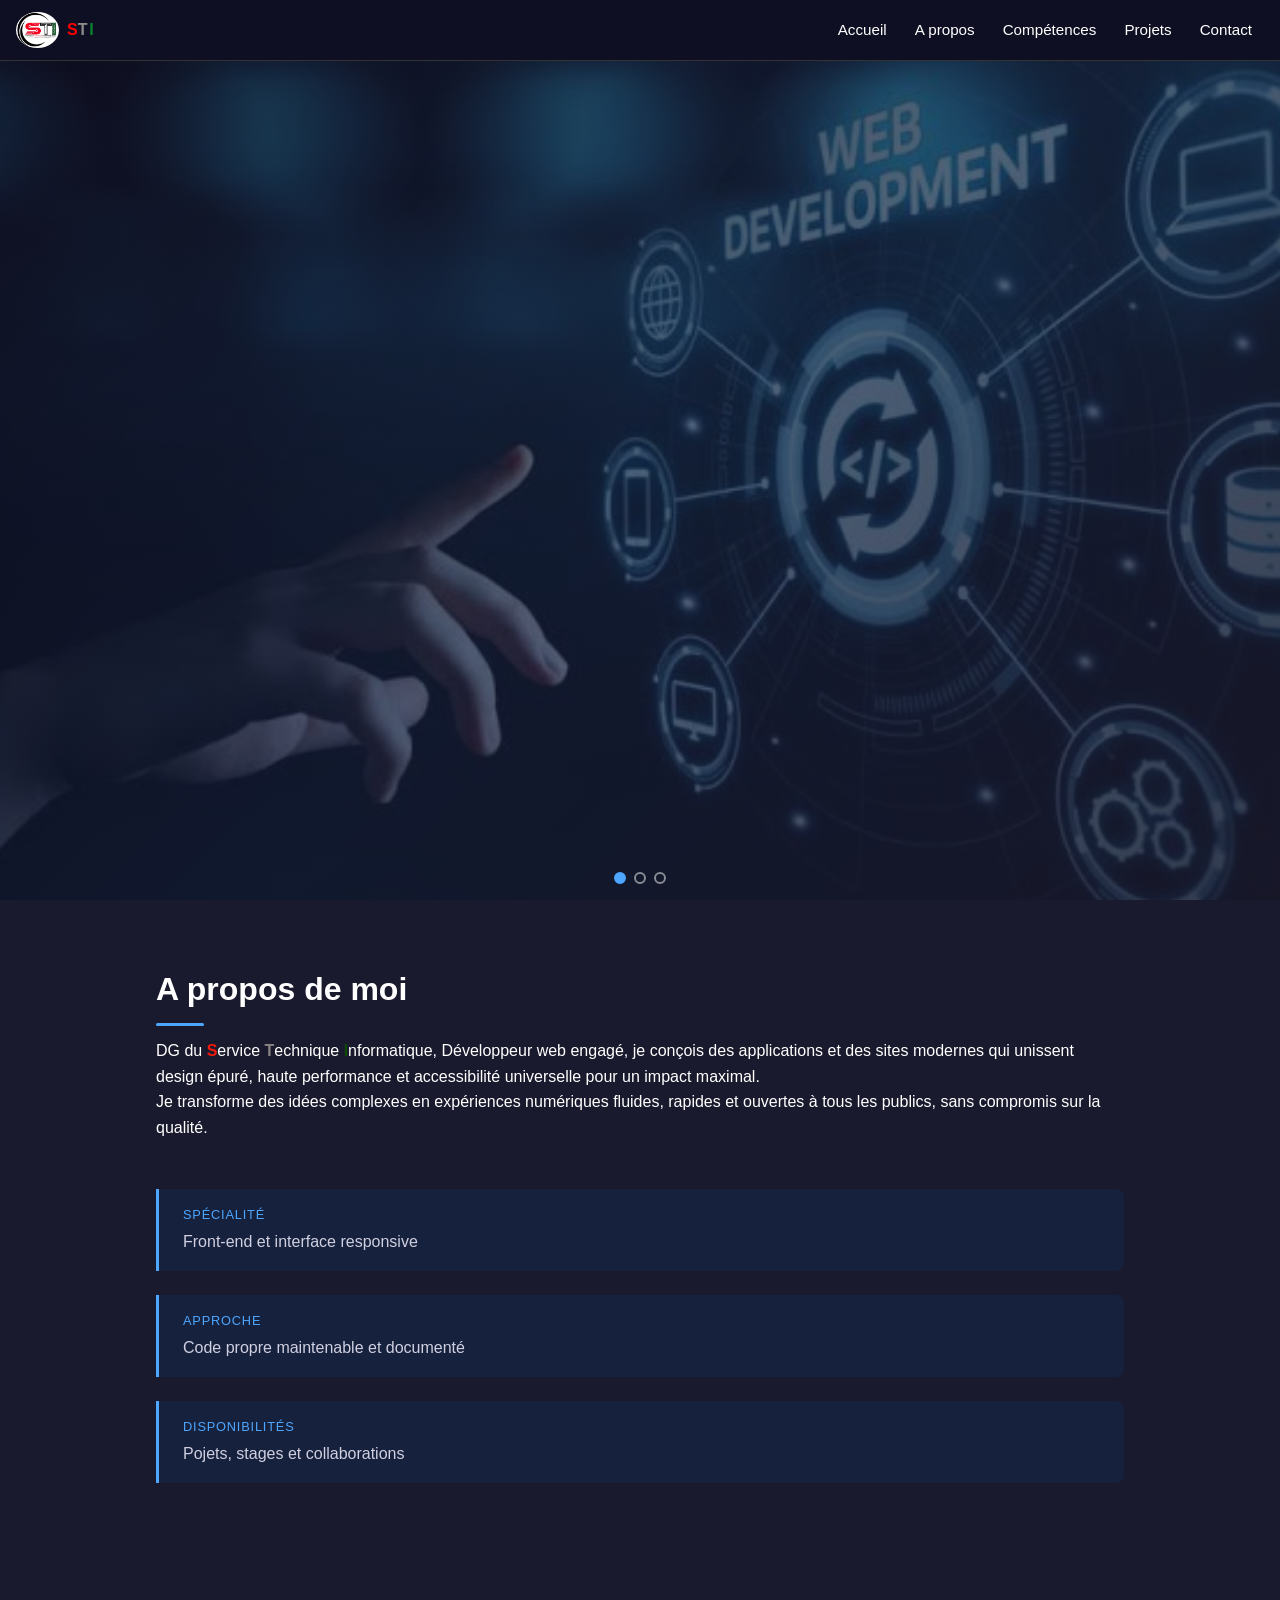
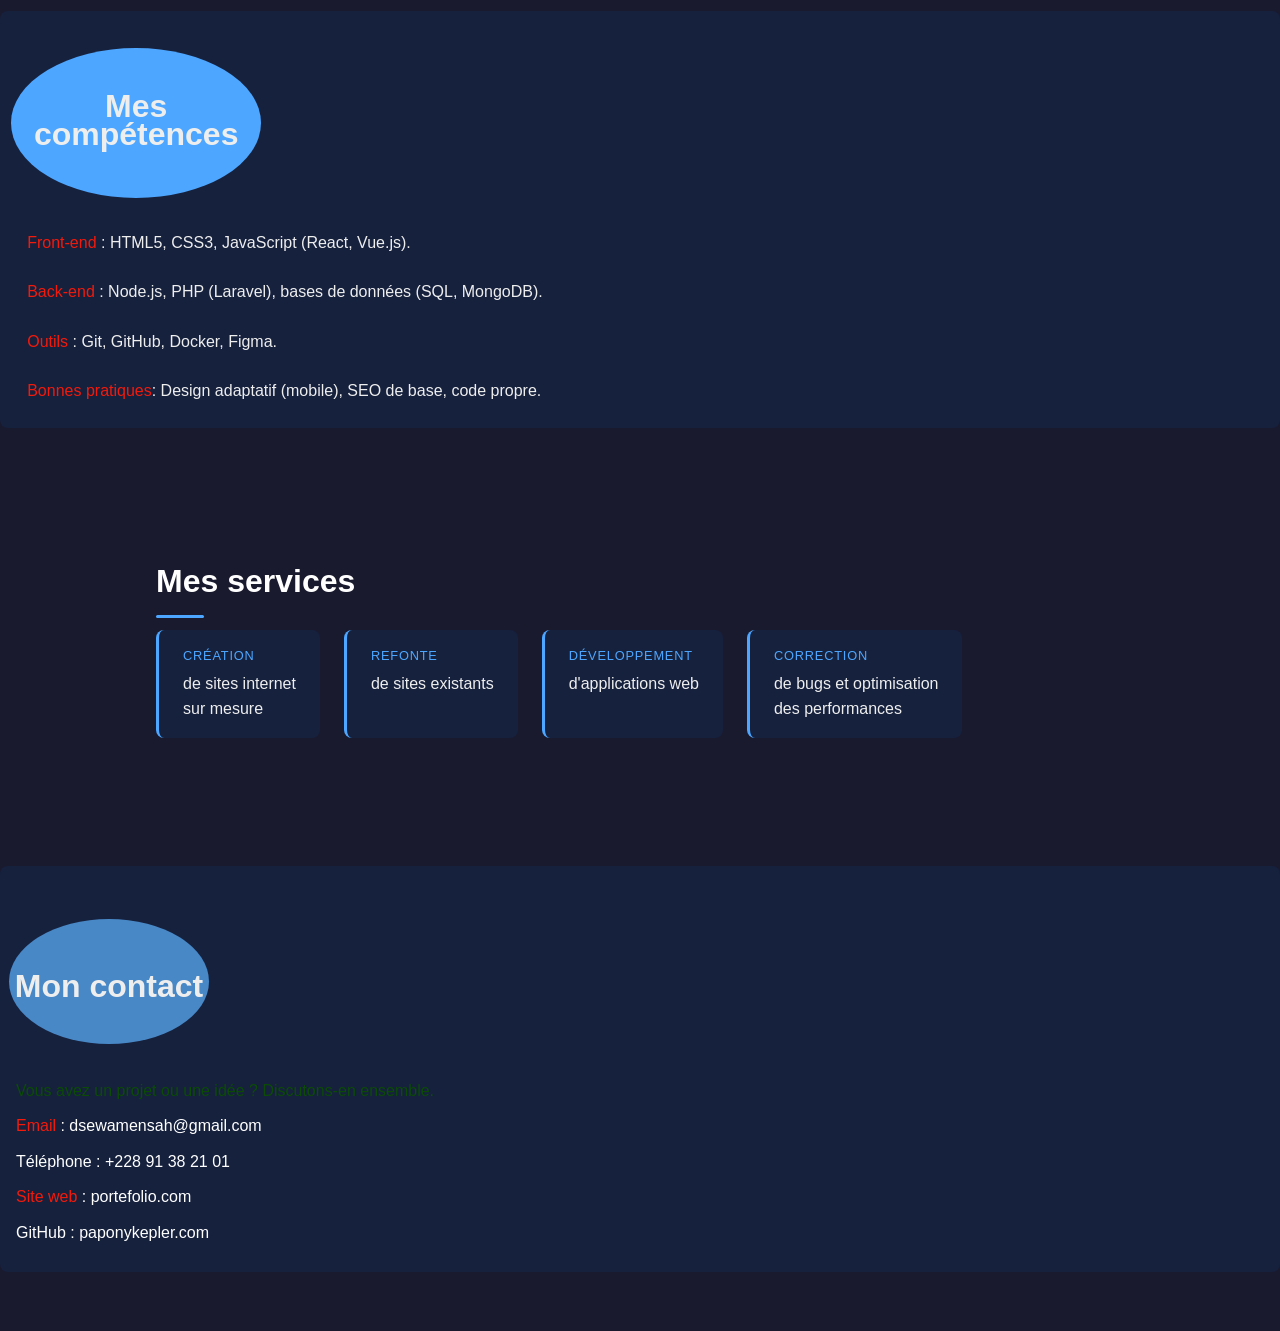
<file: index.html>
<!DOCTYPE html>
<html lang="en">


<head>
    <meta charset="UTF-8">
    <meta name="viewport" content="width=device-width, initial-scale=1.0">
    <link rel="icon" href="monlogo.jpg">
    <link rel="stylesheet" href="portefolio.css">
    <title>STI</title>   
    
</head>

<body>


    <header class="header">

    <div class="container bar">                                                                                       <!-- ici on a deux classes-->
        <a href="#accueil" class="logo">
            <img src="monlogo.jpg"  alt="logo">
            <span class="s">S<span class="t">T</span><span class="i">I </span></span>
        </a>
         <button type="button" aria-label="Ouvrir le menu" class="menu-btn" id="menu-btn" >  ☰ </button>      <!-- Création du bouton de l'icone menu-->
    </div>                                                                                                     <!-- aria-label: donne une accessibilité à l'icone du menu-->

    
    <nav class="menu" id="menu">
        <ul>
            <li> <a href="#accueil"> Accueil</a></li>
            <li> <a href="#a propos"> A propos</a></li>
            <li> <a href="#competences"> Compétences</a></li>
            <li> <a href="#projet"> Projets</a></li>
            <li> <a href="#contact"> Contact</a></li>
        </ul>
    </nav>

    </header>



    <main>
       <section  class="hero" id="hero">
           <div class="hero_slides">
              <article class="hero_slide  is-active">

                <div class="hero_bg" style="background-image: url(image1.jpg);"></div>
                <div class="cover"></div>

                <div class="hero_content">
                    <h1> Developpeur Web</h1>
                    <p>Je crée des sites web modernes accessibles et adaptés à tous les écrans.</p>
                    <a href="#" class="hero_btn"> Voir mes projets</a>
                </div>
              </article>

              <article class="hero_slide">
                <div class="hero_bg" style="background-image: url(image3.jpg);"></div>
                <div class="cover"></div>

                <div class="hero_content">
                <h1> Html, CSS, JavaScript</h1>
                <p> Des interfaces soignées avec code clair et facile à maintenir.</p>
                <a href="#" class="hero_btn"> Mes compétences</a>
                </div>
              </article>

              <article class="hero_slide">
                <div class="hero_bg" style="background-image: url(image5.jpg);"></div>
                <div class="cover"></div>

                  <div class="hero_content">
                  <h1> Travaillons ensemble</h1>  
                  <p> Disponible pour des projets, stages ou collaborations.</p>
                  <a href="#" class="hero_btn"> Me contacter</a>
                  </div>
              </article>
                
            </div>
  <!-- création des boutons qui vont permettre à l'utilisateur de revenir en arrière-->           
            <div class="hero_dots" role="tablist"  aria-label=" choisir une diapositive">
                <button type=" button" class=" hero_dot is-active" aria-label=" diapositive 1" aria-current="true"></button>
                <button type=" button" class=" hero_dot" aria-label=" diapositive 2"></button>
                <button type=" button" class=" hero_dot"  aria-label=" diapositive 3"></button>
            </div>
        
       </section>
            



         
    </main>
    <!--a propos-->
            <section class="section" id="a propos">
                <div class="container">
                   <h2 class="section-titre">A propos de moi</h2>
                   <div class="about">                    <!--zone qui porte le nom du rôle de la section-->
                      <div class="about_text">            <!--zone de texte du rôle-->
                        <p>DG du <strong style="color: #f31a0b"> S</strong>ervice 
                            <strong style="color: #8a8484">T</strong>echnique 
                            <strong style="color: #0b4b06">I</strong>nformatique,
                            Développeur web engagé, je conçois des applications et des sites modernes
                            qui unissent design épuré, haute performance et accessibilité universelle
                            pour un impact maximal.
                        </p>
                        <p>Je transforme des idées complexes en expériences numériques fluides, 
                          rapides et ouvertes à tous les publics, sans compromis sur la qualité.
                        </p>
                      </div>
                      <ul class="about_list">
                        <li><span class="about_label">Spécialité</span> Front-end et interface responsive</li>  <!-- Créé des étiquettes pour chaque liste grâce au span-->
                        <li><span class="about_label">Approche</span> Code propre maintenable et documenté</li>
                        <li><span class="about_label">Disponibilités</span> Pojets, stages et collaborations</li>
                      </ul>
                   </div>
                </div>
            </section>

            <!--compétences-->
            <section class="section2" id="competences">
                <div class="container2">   <!--zone invisible-->
                    <div class="rond2">
                    <h2 class="section2-titre"> Mes compétences</h2>  
                    </div>
                    <div class="competences">
                        <ul class="competences_list">
                             <li><span class="competences_label" style="color: #f31a0b">Front-end</span> : HTML5, CSS3, JavaScript (React, Vue.js).</li>
                             <li><span class="competences_label" style="color: #f31a0b">Back-end</span> : Node.js, PHP (Laravel), bases de données (SQL, MongoDB).</li>
                             <li><span class="competences_label" style="color: #f31a0b">Outils</span> : Git, GitHub, Docker, Figma.</li>
                             <li><span class="competences_label" style="color: #f31a0b">Bonnes pratiques</span>: Design adaptatif (mobile), SEO de base, code propre.</li>
                    </div>
                        </ul>
                </div>
            </section>

            <!--services-->
            <section class="section" id="services">
                <div class="container">
                   <h2 class="section-titre"> Mes services</h2> 
                   <div class="services">
                       <ul class="services_list">
                           <li><span class="services_label">Création </span>de sites internet<br> sur mesure</li>
                           <li><span class="services_label">Refonte</span> de sites existants</li>
                           <li><span class="services_label">Développement </span>d'applications web</li>
                           <li><span class="services_label">Correction</span> de bugs et optimisation<br> des performances</li>
                       </ul>
                    
                    </div>
     
                    

                    
                </div>
            </section>

            <!--contact-->
            <section class="section4" id="contact">
                <div class="container4">
                    <div class="rond4">
                       <h2 class="section4-titre"> Mon contact</h2> 
                    </div>
                   <div class="contact">
                       <ul class="contact_list">
                            <li><span class="contact_label" style="color:#0b4b06">Vous avez un projet ou une idée ? Discutons-en ensemble.</span></li>
                            <li><span class="contact_label"><span style="color:#f31a0b">Email</span> : dsewamensah@gmail.com</span></li>
                            <li><span class="contact_label">Téléphone : +228 91 38 21 01</span></li>
                            <li><span class="contact_label"><span style="color:#f31a0b">Site web</span> : portefolio.com</span></li>
                            <li><span class="contact_label">GitHub : paponykepler.com</span></li>
                       </ul>
                   </div>
                </div>
            </section>


    <footer>

    </footer>
    <script src="portefolio.js">
        
    </script>
</body>
</html>
</file>
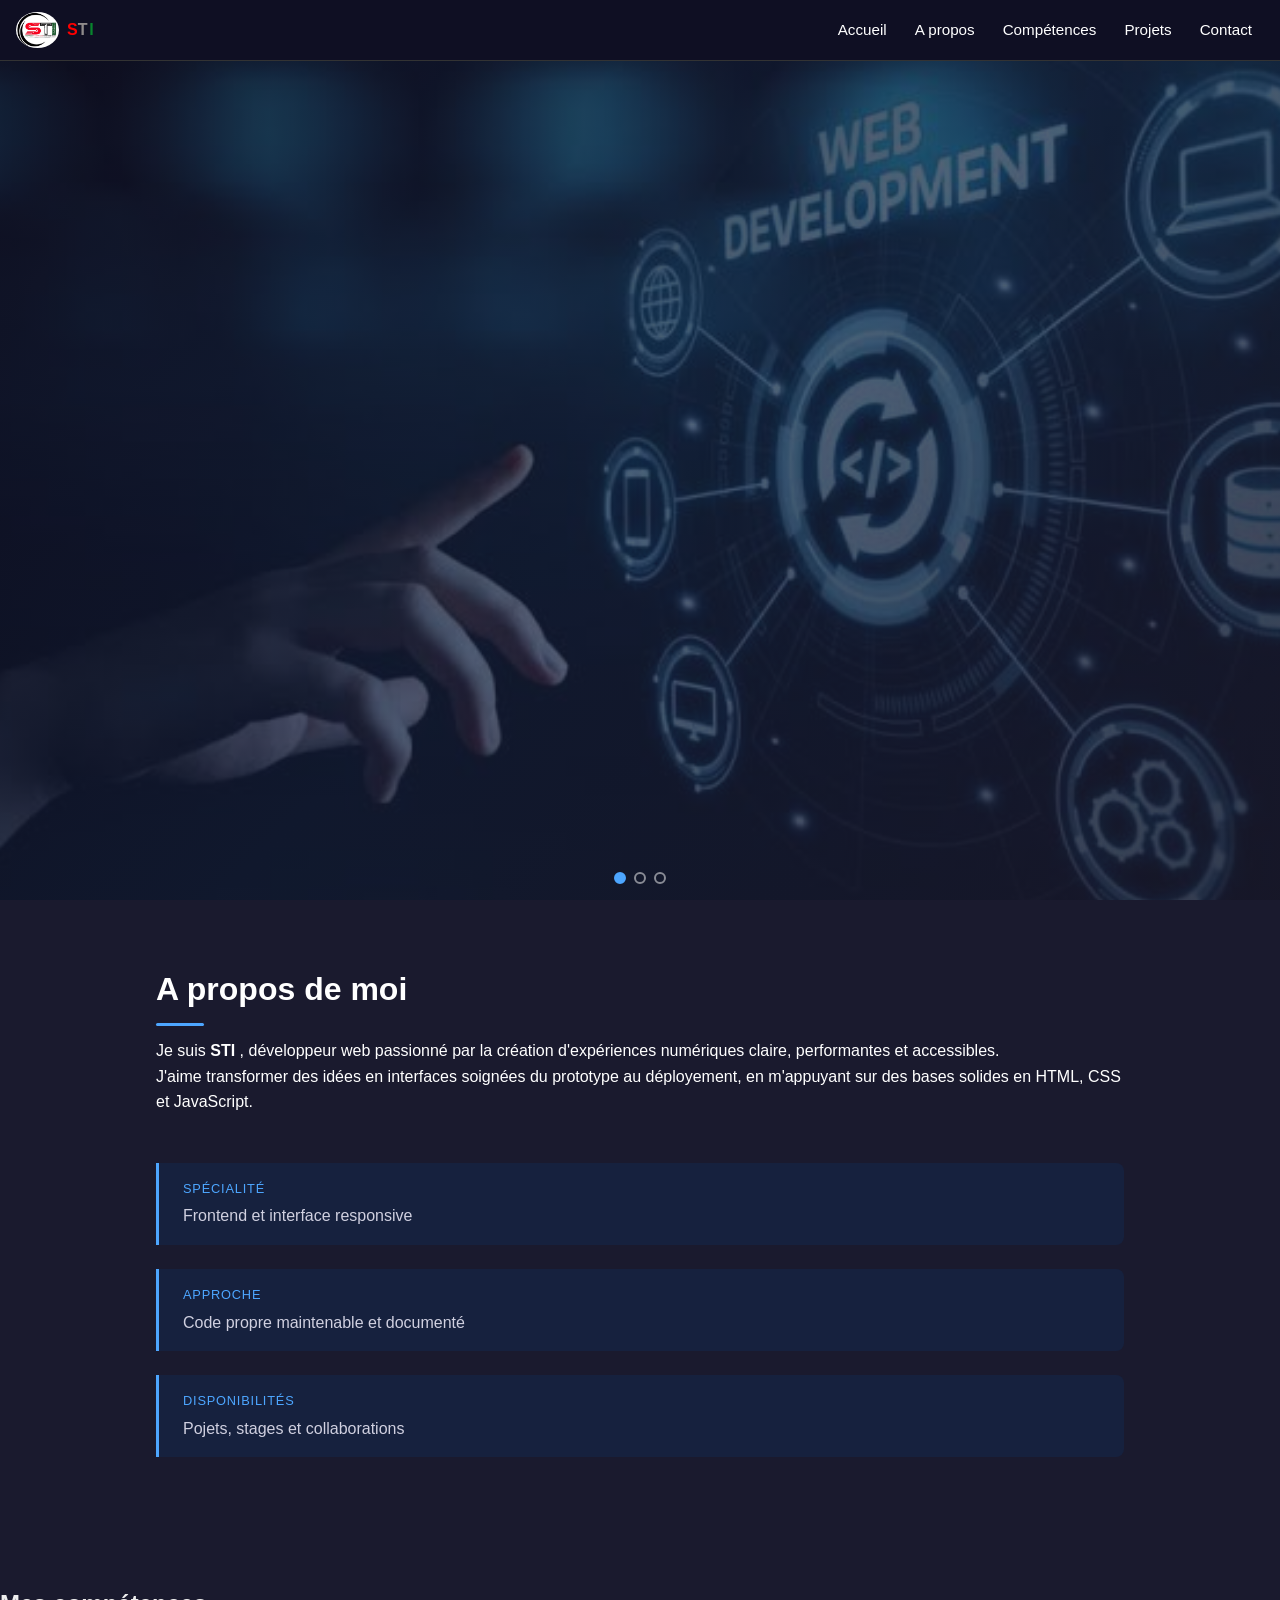
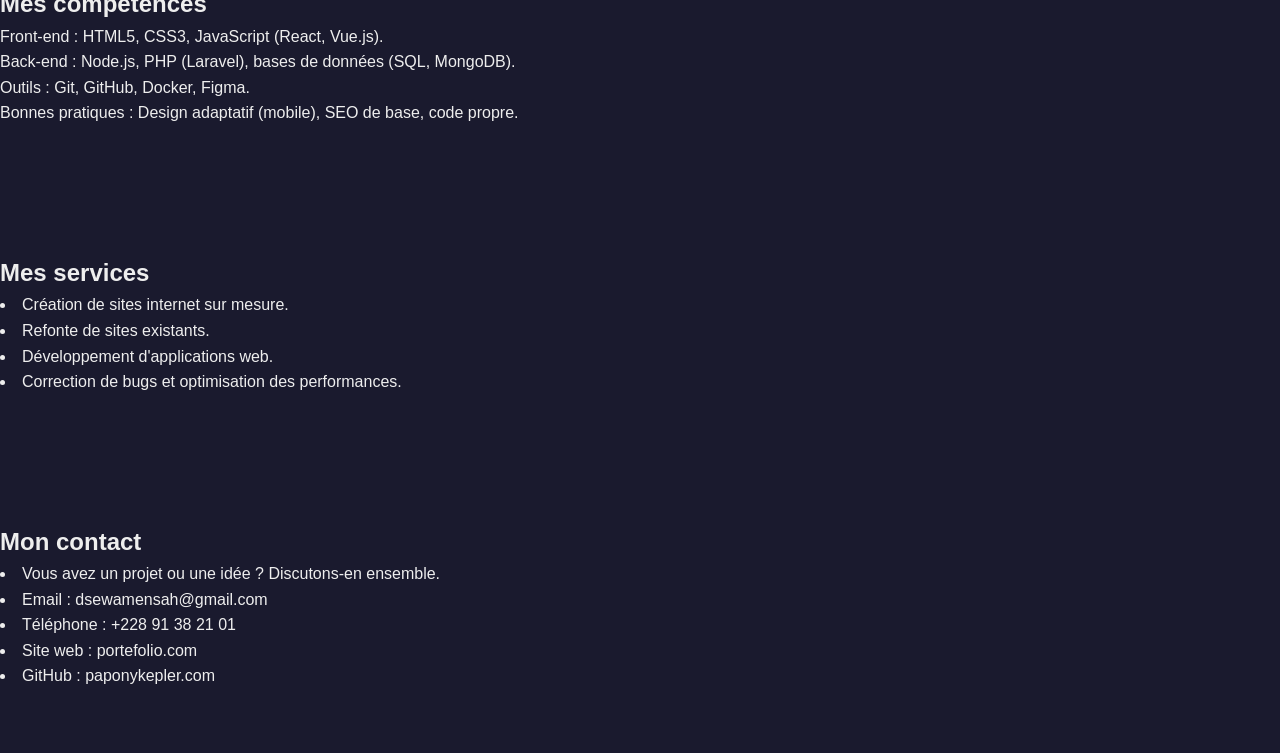
<file: portefolio.html>
<!DOCTYPE html>
<html lang="en">


<head>
    <meta charset="UTF-8">
    <meta name="viewport" content="width=device-width, initial-scale=1.0">
    <link rel="icon" href="monlogo.jpg">
    <link rel="stylesheet" href="portefolio.css">
    <title>cv</title>   
    
</head>

<body>


    <header class="header">

    <div class="container bar">                                                                                       <!-- ici on a deux classes-->
        <a href="#accueil" class="logo">
            <img src="monlogo.jpg"  alt="logo">
            <span class="s">S<span class="t">T</span><span class="i">I </span></span>
        </a>
         <button type="button" aria-label="Ouvrir le menu" class="menu-btn" id="menu-btn" >  ☰ </button>      <!-- Création du bouton de l'icone menu-->
    </div>                                                                                                     <!-- aria-label: donne une accessibilité à l'icone du menu-->

    
    <nav class="menu" id="menu">
        <ul>
            <li> <a href="#accueil"> Accueil</a></li>
            <li> <a href="#a propos"> A propos</a></li>
            <li> <a href="#competences"> Compétences</a></li>
            <li> <a href="#projet"> Projets</a></li>
            <li> <a href="#contact"> Contact</a></li>
        </ul>
    </nav>

    </header>



    <main>
       <section  class="hero" id="hero">
           <div class="hero_slides">
              <article class="hero_slide  is-active">

                <div class="hero_bg" style="background-image: url(image1.jpg);"></div>
                <div class="cover"></div>

                <div class="hero_content">
                    <h1> Developpeur Web</h1>
                    <p>Je crée des sites web modernes accessibles et adaptés à tous les écrans</p>
                    <a href="#" class="hero_btn"> Voir mes projets</a>
                </div>
              </article>

              <article class="hero_slide">
                <div class="hero_bg" style="background-image: url(image4.jpg);"></div>
                <div class="cover"></div>

                <div class="hero_content">
                <h1> Html, CSS, JavaScript</h1>
                <p> Des interfaces soignées avec code clair et facile à maintenir</p>
                <a href="#" class="hero_btn"> Mes compétences</a>
                </div>
              </article>

              <article class="hero_slide">
                <div class="hero_bg" style="background-image: url(image2.jpg);"></div>
                <div class="cover"></div>

                  <div>
                  <h1> Travaillons ensemble</h1>  
                  <p> Disponible pour des projets, stages ou collaborations</p>
                  <a href="#" class="hero_btn"> Me contacter</a>
                  </div>
              </article>
                
            </div>
  <!-- création des boutons qui vont permettre à l'utilisateur de revenir en arrière-->           
            <div class="hero_dots" role="tablist"  aria-label=" choisir une diapositive">
                <button type=" button" class=" hero_dot is-active" aria-label=" diapositive 1" aria-current="true"></button>
                <button type=" button" class=" hero_dot" aria-label=" diapositive 2"></button>
                <button type=" button" class=" hero_dot"  aria-label=" diapositive 3"></button>
            </div>
        
       </section>
            



         
    </main>
    <!--a propos-->
            <section class="section" id="a propos">
                <div class="container">
                   <h2 class="section-titre">A propos de moi</h2>
                   <div class="about">     <!--about = à propos-->
                      <div class="about_text">
                         <p>Je suis <strong> STI </strong> , développeur web passionné par la création d'expériences 
                            numériques claire, performantes et accessibles.</p>
                         <p>J'aime transformer des idées en interfaces soignées du prototype au
                             déployement, en m'appuyant sur des bases solides en HTML, CSS et JavaScript.</p>
                      </div>
                      <ul class="about_list">
                        <li><span class="about_label">Spécialité</span> Frontend et interface responsive</li>
                        <li><span class="about_label">Approche</span> Code propre maintenable et documenté</li>
                        <li><span class="about_label">Disponibilités</span> Pojets, stages et collaborations</li>
                      </ul>
                   </div>
                </div>
            </section>

            <!--compétences-->
            <section class="section">
                <div>
                  <h2> Mes compétences</h2>  
                  <ul>
                    <li> Front-end : HTML5, CSS3, JavaScript (React, Vue.js).</li>
                    <li>Back-end : Node.js, PHP (Laravel), bases de données (SQL, MongoDB).</li>
                    <li>Outils : Git, GitHub, Docker, Figma.</li>
                    <li>Bonnes pratiques : Design adaptatif (mobile), SEO de base, code propre.</li>
                    
                  </ul>
                </div>
            </section>

            <!--services-->
            <section class="section">
                <div>
                   <h2> Mes services</h2> 
                   <li>Création de sites internet sur mesure.</li>
                    <li>Refonte de sites existants.</li>
                    <li>Développement d'applications web.</li>
                    <li>Correction de bugs et optimisation des performances.</li>
                    
                </div>
            </section>

            <!--contact-->
            <section class="section">
                <div>
                   <h2> Mon contact</h2> 
                   <li>Vous avez un projet ou une idée ? Discutons-en ensemble.</li>
                   <li>Email : dsewamensah@gmail.com</li>
                   <li>Téléphone : +228 91 38 21 01</li>
                   <li>Site web : portefolio.com</li>
                   <li>GitHub : paponykepler.com</li>
                </div>
            </section>


    <footer>

    </footer>
    <script src="portefolio.js">
        
    </script>
</body>
</html>
</file>
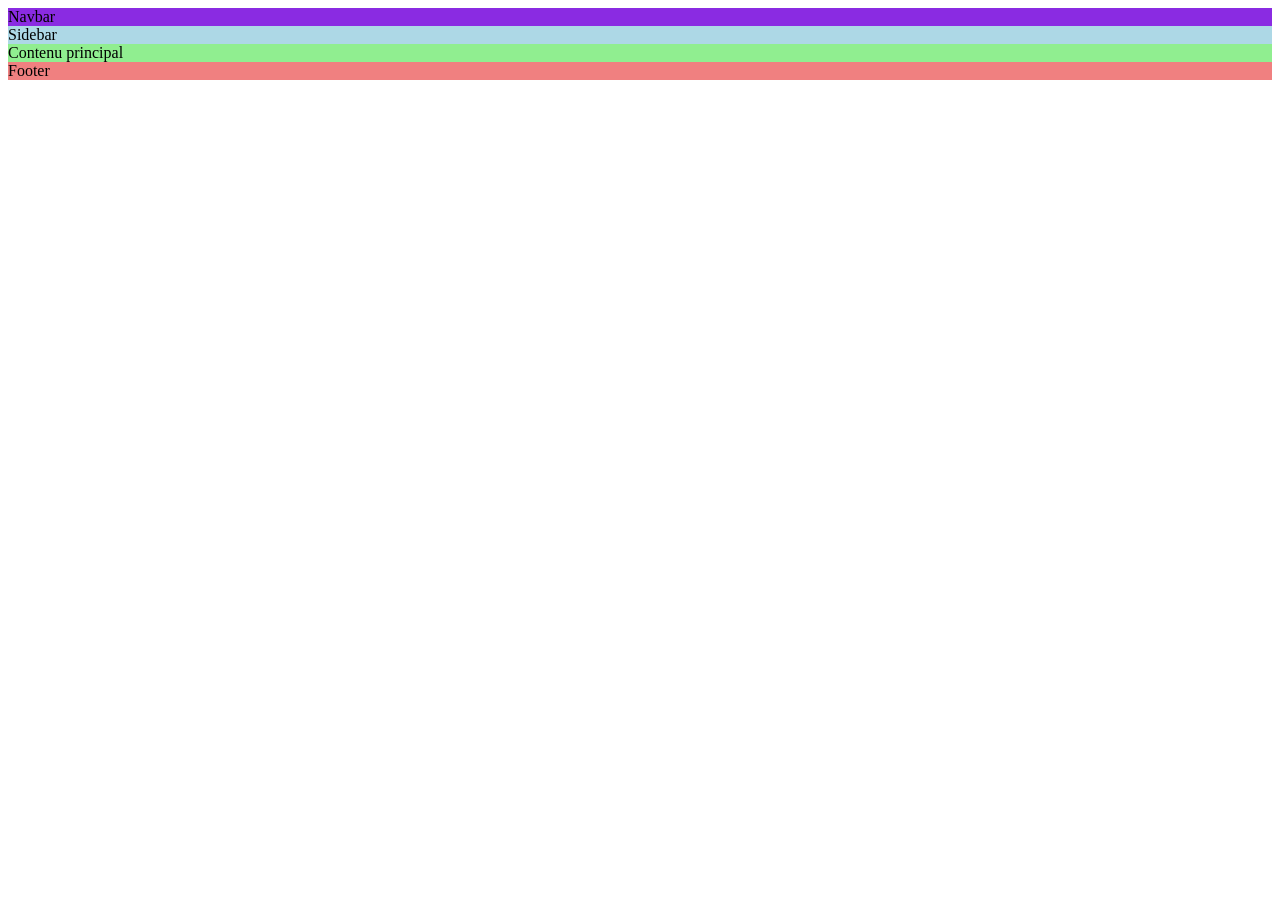
<file: Exercice/exo.html>
<!DOCTYPE html>
<html lang="en">
    <head>
        <meta charset="UTF-8">
        <meta name="viewport" content="width=device-width, initial-scale=1.0">
        <title>Document</title>
        <link rel="stylesheet" href="exo.css">
    </head>

    <body>
        <div class="container">
            <div class="navbar">Navbar</div>
            <div class="sidebar">Sidebar</div>
            <div class="main-content">Contenu principal</div>
            <div class="footer">Footer</div>
        </div>
    </body>
</html>
</file>
<file: portefolio.css>
html{
    scroll-behavior: smooth;  /* pour que le défilement de la page soit fluide*/
}



*{                              /* l'étoile est un sélecteur universel que veut 
                               qu'on applique ces 3 propriétés à toutes les balises de la page web*/
    box-sizing: border-box;
    margin: 0;
    padding: 0;
}

body{                                           /* Ce sélecteur body c'est pour définir la police des textes*/
    font-family: Arial, sans-serif;
    background: #1a1a2e;
    color: #eee;                                       /* couleur des textes*/
    line-height: 1.6;                                    /*hauteur entre les lignes de textes pour une bonne visibilité*/
}

.header{
    position: fixed;                                     /* pour que le header ne bouge pas*/
    top: 0;                                              /*pas de padding ni de margin*/
    left: 0;
    right: 0;
    border-bottom: 1px solid #37961a;
    background: #0f0f23;
    z-index: 100;                              /* pour qu'en défilant la page du site les choses passent en dessous du nom du header qui est en haut*/
}


.container{
    max-width: 1000px; 
    margin: 0 auto;
    padding: 0 1rem;
}


.bar{
    display: flex;
    justify-content: space-between;    /* met l'espace entre les textes et les objets qui sont sur header*/
    align-items: center;            /* veut dire centrer verticalement */
    height: 60px; 
}

.header{
    position:fixed;
    top:0;
    left: 0;
    right: 0;
    border-bottom: 1px solid #333;
    background: #0f0f23;
    z-index: 100;            /* pour qu'en défilant la page du site les choses passent en dessous du nom du header qui est en haut*/
}
a{
    color: #4da6ff;
   text-decoration: none;         /* Pour enlever le soulignement d'un lien */
}
img{
    max-width: 100%;
    height: auto;
    display: block;
}

.logo img{                /*ceci concerne uniquement l'image du logo*/
    display: block;
    height: 36px;
    width: auto;
    border-radius: 50%;    /* pour rendre le logo rond*/
}

.logo{                       /* cette classe concerne le logo et son nom*/
    display: inline-flex;
    align-items: center;
    gap: 0.5rem;
    font-size: 1.2rem;
    font-weight: bold;
    color: #fff; 
}
.s{
    color: red;
}

.t{
    color: rgb(143, 139, 139);
    
}

.i{
    color: rgb(8, 133, 45);
    padding-left: 0.12rem;         
}

.menu-btn{                              /*style du bouton*/
    display: block;
    font-size: 1.5rem;                 /*1rem= 16px*/
    background: none;                  /*que l'icone du menu n'est pas de couleur de fond*/
    border: 1px solid #555;
    color: #fff;
    padding: 0.3rem 0.6rem;
    cursor: pointer;
    border-radius: 4px;
}

.menu{
    display: none;
    position: fixed;
    top: 60px;
    left: 0;
    right: 0;
    bottom: 0;
    background: 0;
    background: #16213e;
    padding: 1rem;
    z-index: 99;

}

.menu.open{
    display: block;
}

.menu ul{
    list-style: none;

}

.menu li {
    margin-bottom: 0.5rem;

}

.menu a {
    display: block;
    color: #fff;
    padding: 1rem;
    border-radius: 4px;
}

.menu a:hover{
    background: rgb(63, 95, 63);
   
}


/* affichage écran ordinateur*/
 @media (min-width: 768px){ 
       .header{
        display: flex;
        align-items: center;
        justify-content: center;
        padding: 0 1rem;
       }
       .bar{
        flex: 0 0 auto;                  /* occupe l'espace qui est disponible*/
        max-width: none;
        width:auto;
        padding: 0;
        margin: 0;
        height: 60px;
       }

       .menu-btn{
        display: none;             /*pour cacher le menu*/
       }
       .menu{
        display: block;
        position: static;
        background: none;
        padding: 0;
        width: auto;
        margin-left: auto;
       }
       .menu ul{
        display: flex;
        flex-wrap: wrap;
        justify-content: flex-end;
        gap: 0.25rem;
        
       }
       .menu li{
        margin: 0;

       }

       .menu a{
        padding: 0.5rem 0.75rem;
        font-size: 0.95rem;
        white-space: nowrap;          /* pour que le texte du menu ne se casse pas sur 2 lignes*/
       }
    }

    /*intégrer le contenu du menu sur l'écran du menu*/
    body.menu-open{
        overflow: hidden;             /* overflow dans le contexte de menu-open bloque la page principale web et n'ouvre que le menu*/
    }

    @media (min-width: 768px){                  /*si width < 768px c'est écran de téléphone, si width >= 768px c'est écran d'ordinateur*/
    
        body.menu-open{
            overflow: auto;           /*pour fair apparaître la barre de défilement lorsque le texte du menu déborde*/
        }
    }
    main{
        padding-top: 60px;        /* pour que le contenu de la page ne soit pas caché par le header*/
    }
    
    /* le code ci-dessous permet de styliser une section principale 
    pour qu'elle occupe toute la largeur de l'écran et 
    s'adapte automatiquement à la hauteur restante de la
    fenêtre d'affichage sans provoquer de barre de défilement. */
    .hero{ 
        position: relative;
        width: 100%;
        height: calc(100vh - 60px);             /*pour ne pas scroller en utilise vh */
        min-height: 320px;
        max-height: 900px;
        overflow: hidden;                     /*Masque tout contenu, image ou animation qui
                                                 dépasse les limites de ce conteneur.*/
    }

    .hero_slides{
        position: relative;
        width: 100%;
        height: 100%;

    }

    .hero_slide{
        position: absolute;
        inset: 0;             /* inset a 4 valeurs en lui : top, left, right, bottom */
        opacity: 0;           /*  opacity zéro :veut dire invisible*/
        visibility: hidden;   /* l'objet sera invisible mais va garder sa place*/  /* c'est un peu comme display: none; mais celui-ci enlève carrément l'objet*/
        transition: opacity 0.5s ease-in-out, visibility 0.5s ease-in-out;
    }

    .hero_slide.is-active{
        opacity: 1;
        visibility: visible;
        z-index: 1;
    }

    .hero_bg{
        position: absolute;
        inset: 0;
        background-size: cover;              /* pour agrandir une seule image afin qu'elle occupe tout l'écran*/
        background-position: center;
        
        transform: scale(1);
        transition: transform 0.5s ease;
    }

    

    .hero_slide.is-active .hero_bg{
        transform: scale(1.08);   /* pour agrandir l'image de fond lorsqu'elle est active*/
    }
    @media(min-width: 768px){
        .hero_slide.is-active .hero_bg{
            transform: scale(1.15);   /* pour que l'image de fond ne bouge pas lorsqu'on scroll la page*/
        }
    }
    .cover{
        position: absolute;
        inset: 0;
        background: linear-gradient(                                                  /*couleur de la couverture*/
            135deg,
            rgba(15, 15, 35, 0.85) 0%,
            rgba(22, 33, 62, 0.7) 50%,
            rgba(26, 26, 46, 0.85) 100%
        );
    }

    @media(min-width: 768px){
        .hero_content{
            margin: 0;
            padding: 2rem 2rem 4rem;
            max-width: 640px;
        }   
    }

  

   /* .hero_content{
        position: relative;
        z-index: 2;
        display: flex;
        flex-direction: column;
        justify-content: center;
        height: 100%;
        padding: 1.5rem 1rem 4rem;
        max-width: 600px;
        margin: 0 auto;
    }*/

    .hero_content h1{
        font-size: clamp(1.75rem, 5vw, 2.5rem);    /* pour s'adapter aux 2 écrans*/
        margin-bottom: 1rem;
        line-height: 1.2;

    }
    .hero_content p{
        font-size: clamp(1rem, 2vw, 1.25rem); 
        color: #fff;
        margin-bottom: 1.5rem;
    }

    .hero_btn{
        display: inline-block;
        align-self: flex-start; /*le bouton doit être très petit*/
        background: #37961a;
        color: #fff;
        padding: 0.75rem 1.5rem;
        border-radius: 4px;
        font-weight: bold;
        transition: background 0.2s;
    }

    .hero_btn:hover{
        background: #3d8fd9;
    }

    .logo:hover {
       color: white;
    }

    .hero_dots{
        position: absolute;     /* donne une autre position indépendante de la position principale des autres*/
        bottom: 1.5rem;
        left: 50%;              /* doit se situer au milieu*/
        transform: translateX(-50%); /* déplacer un peu vers la gauche par rapport à sa position initiale*/
        z-index: 3;
        display: flex;
        gap: 0.5rem;
    }

    .hero_dot{
        width: 12px;
        height: 12px;
        border-radius: 50%;
        border: 2px solid #fff;
        background: transparent;
        cursor: pointer;
        transition: opacity 0.2s, background 0.2s;
        padding: 0;
        opacity:0.5;
    }

    .hero_dot.is-active,
    .hero_dot:hover{
        opacity: 1;
        background: #4da6ff;
        border-color: #4da6ff;
    }


    /*style section*/

/*Mise en forme de la section 1*/
    .section{
        padding: 4rem 0;
    }

    .section-titre{
        font-size: clamp(1.5rem, 5vw, 2rem);    /*pr que la taille s'adapte au tel et à l'ordi*/
        margin-bottom: 0.75rem;
        color: #fff;
    }
    .section-titre::after{                  /*tracer un petit trait en dessous du titre*/
        content:"";                         /* pour que le trait s'affiche*/
        display: block; 
        width: 48px;
        height: 3px;
        margin-top:0.5rem;
        background: #4da6ff;             /* couleur du trait*/
        border-radius: 4px;
    }
    .about{
        display: grid;    /*Active le mode disposition lignes & colonnes pour les éléments enfants de la section services*/
        gap: 2rem;
    }

    .about_text{
        margin-bottom: 1rem;
        color: #fff;
    }
    .about_text p + p{
        margin-top: 1.rem;
    }
    .about_list{
        list-style: none;
        display: flex;
        flex-wrap: wrap;
        flex-direction:column;
        gap: 1.5rem;
    }

    .about_list li{
        padding: 1rem 1.5rem;
        background: #16213e;
        border-radius: 0 8px 8px 0;
        border-left: 3px solid #4da6ff;
        color: #d0d0e0;
    }
    @media (min-width: 600px){
        .about_list{
            /* flex-direction: row; */
            /* flex-wrap: nowrap; */
            display: flex;
            flex-wrap: wrap;
        }
    }
    .about_list li{
        flex: 1 1 calc(50% - 0.5rem);
        min-width: 0;
     }
     
     @media (min-width: 900px){
        about{
            grid-template-columns: 1.2fr 1fr;
            align-items: start;
            gap: 3rem;
        }
     }

     .about_list{
        /* flex-direction: column; */
        display: flex;
        flex-direction: row;
     }
     .about_list li{
        /* flex: none; */
        width:100%
     }
     
    /* @media(max-width: 480px){
        .section{
            padding: 2.5rem 0;
        }
        /*.section2{
            padding: 2.5rem 0;
        }
        .section4{
            padding: 2.5rem 0;
        }*/

     
     .logo{
        font-size: 1rem;
     }
     .log img{
        height: 30px;
     }

     .hero_content h1{
        font-size: 1.5rem;
     }
     .hero_btn{
        width: 100%;
        text-align: center;
     }
     .hero_dots{
        bottom: 1rem;
     }


     .about_label{
        display: block;
        font-size: 0.8rem;  
        text-transform: uppercase;         /* met les textes en majuscule sans passer par html*/
        letter-spacing: 0.05rem;           /*met un petit écart entre les lettres*/
        color: #4da6ff;
        margin-bottom: 0.25rem;
    }
    .services_label{
        display: block;
        font-size: 0.8rem;  
        text-transform: uppercase;         /* met les textes en majuscule sans passer par html*/
        letter-spacing: 0.05rem;           /*met un petit écart entre les lettres*/
        color: #4da6ff;
        margin-bottom: 0.25rem;
    }

/*Mise en forme de la section 2*/

    .section2{
        padding: 4rem 0;
    }
    .section2{
        display: flex;
        justify-content: center;
    }
    .container2{
        background-color: #16213e;
        padding-top: 1.5rem;
        width:100%;
        justify-content:center;
        padding-bottom: 0.1px;
        padding-left: 0.70rem;
        border-radius: 0.5rem;
        
     }

    .rond2{
       background:#4da6ff;
        border-radius:50%;
        width:250px;
        height:125px;
        margin-bottom:2rem;
        margin-top: 0.8rem;
        padding: 0.75rem 0;
        align-items: flex-start;
    
    } 
    .section2-titre{
        font-size: clamp(1.5rem, 5vw, 2rem);
        text-align: center;
        display:flex;
        justify-content:center;
        margin-top:32px;
        
    }
    @media(min-width: 900px){
        .section2-titre{
            
            font-size: 2rem;
            
        }
        .rond2{
            line-height: 0.88;
            height: 150px;
        }
        .competences_list li{
            margin-bottom: 1.5rem;
        }
    }
    .competences_list li{
        list-style: none;
        margin-left:1rem;
           
    }
    
/*Mise en forme de la section 3*/

.services{
    display: grid;    /*Active le mode disposition lignes & colonnes pour les éléments enfants de la section services*/
    gap: 2rem; 
}
.services_list{
    list-style: none;
    display: flex;
    flex-wrap: wrap;
    gap: 1.5rem;
}
.services_list li{
    padding: 1rem 1.5rem;
    background: #16213e;
    border-radius: 8px;
    border-left: 3px solid #4da6ff;
}


/*Mise en forme de la section 4*/

    .section4{
        padding: 4rem 0;
    }
    .section4{
        display: flex;
        justify-content: center;
    }
    .container4{
        background-color:#16213e;
        padding-top: 1.5rem;
        width:100%;
        justify-content:center;
        margin-bottom: -5px; 
        padding-left: 0;
        border-radius: 0.5rem;
        padding-bottom: 18px;   
     }

    .rond4{
       background:#4888c7;
        border-radius:55%;
        width:200px;
        height:125px;
        margin-bottom:2rem;
        margin-top: 1.8rem;
        padding: 0.75rem 0;
        align-items: flex-start;
        margin-left: 9px;
    
    } 
    .section4-titre{
        font-size: clamp(1.5rem, 5vw, 2rem);
        text-align: center;
        display:flex;
        justify-content:center;
        margin-top: 30px;
        
    }
    .contact_list li{
        list-style: none;
        margin-left:1rem;
        flex-direction: column; 
        padding-top: 2px; 
    }

    .contact_list li,
    .contact_label{
        color: #fff;
        font-size: 1rem;
        margin-bottom: 0.5rem;
    }
</file>
<file: Exercice/exo.css>
.container{
   display:grid;
   /* grid-template-columns: 1fr 2fr 3fr 2fr; */
   align-items: space-between;

   /* grid-template-rows: 100px 100px; */
   /* gap: 10px; */
}


.navbar{
    background-color:blueviolet;
   
}
.sidebar{
    background-color:lightblue;
    flex-direction: column;
}
.main-content{
    background-color:lightgreen;
}
.footer{
    background-color:lightcoral;

}
</file>
